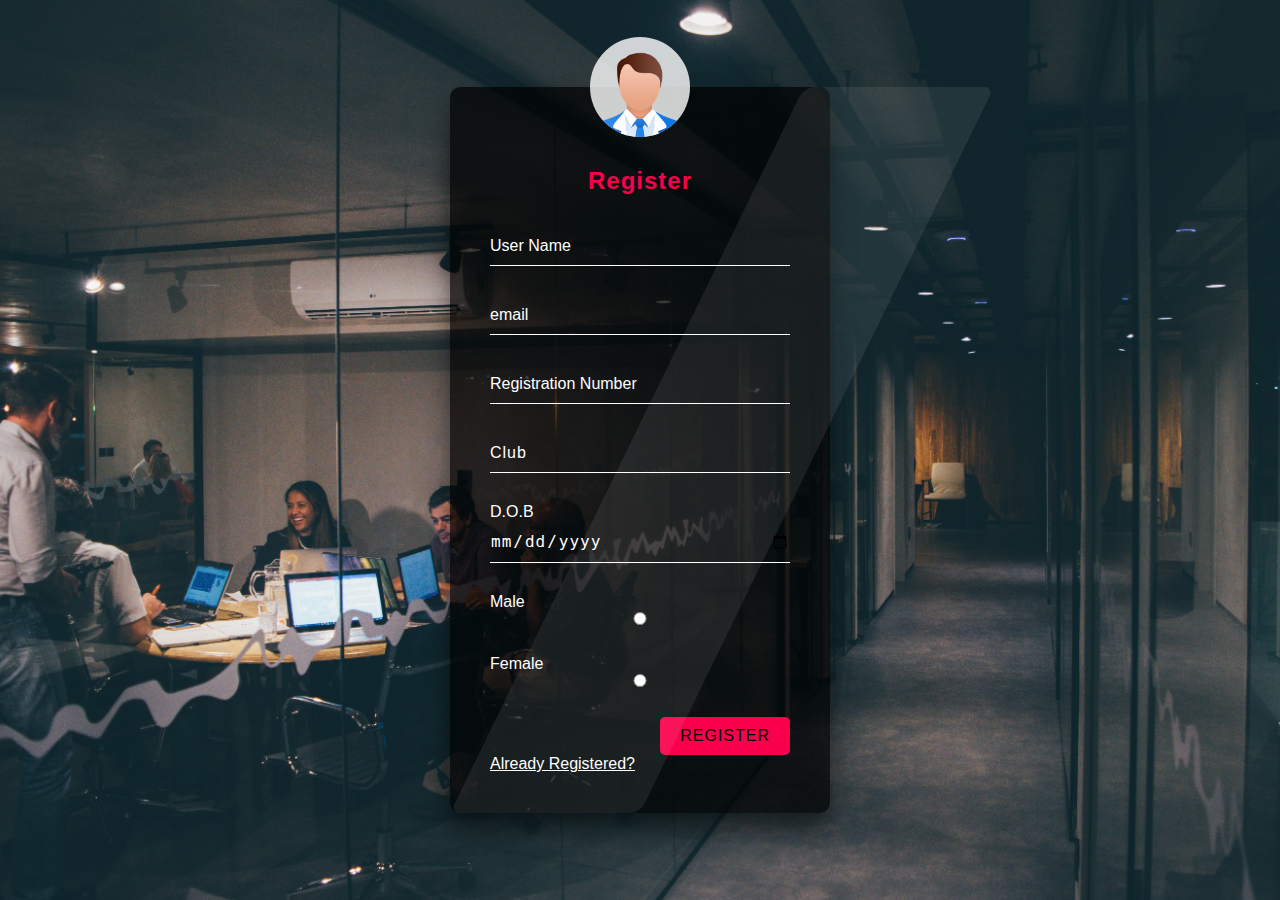
<file: Signup/signup.html>
<!DOCTYPE html>
<html lang="en">
<head>
  <meta charset="UTF-8">
  <meta name="viewport" content="width=device-width, initial-scale=1.0">
  <meta http-equiv="X-UA-Compatible" content="ie=edge">
  <link rel="stylesheet" href="style.css">
  <title>Registration Form</title>
</head>
<body>
  <div class="login-wrapper">
    <form action="" class="form">
      <img src="img/avatar.png" alt="">
      <h2>Register</h2>
      <div class="input-group">
        <input type="text" name="loginUser" id="loginUser" required>
        <label for="loginUser">User Name</label>
      </div>
      <div class="input-group">
        <input type="email" name="email" id="email" required>
        <label for="email">email</label>
      </div>
      <div class="input-group">
        <input type="text" name="Registration Number" id="Registration Number" required>
        <label for="Registration Number">Registration Number</label>
      </div>
      <div class="input-group">
        <input type="text" name="" list="Clubs" placeholder="Club">
        <datalist id="Clubs">
         
        <option>Debug club</option>
        <option>Aptinues club</option>
        <option>Sports club</option>
    </datalist>
      </div>
      <div class="input-group">
       <p>D.O.B <input type="date" name="date" id="date" required></p>
      </div>
      <div class="input-group">
       <p>Male <input type="radio" name="gender" id="Male" required></p>
       <p>Female <input type="radio" name="gender" id="Male" required></p> 
      </div>
      <b><input type="submit" value="Register" class="submit-btn"></b>
      <a href="#forgot-pw" class="forgot-pw">Already Registered?</a>
    </form>

    <div id="forgot-pw">
      <form action="" class="form">
        <a href="#" class="close">&times;</a>
        <h2>Reset Password</h2>
        <div class="input-group">
          <input type="email" name="email" id="email" required>
          <label for="email">Email</label>
        </div>
        <input type="submit" value="Submit" class="submit-btn">
      </form>
    </div>
  </div>
</body>
</html>
</file>
<file: Signup/style.css>
* {
    margin: 0;
    padding: 0;
    box-sizing: border-box;
  }
  body {
    background: url('img/bg.jpg') no-repeat center;
    background-size: cover;
    font-family: sans-serif;
  }
  .login-wrapper {
    height: 100vh;
    width: 100vw;
    display: flex;
    justify-content: center;
    align-items: center;
  }
  .form {
    position: relative;
    width: 100%;
    max-width: 380px;
    padding: 80px 40px 40px;
    background: rgba(0,0,0,0.7);
    border-radius: 10px;
    color: #fff;
    box-shadow: 0 15px 25px rgba(0,0,0,0.5);
  }
  .form::before {
    content:'';
    position: absolute;
    top: 0;
    left: 0;
    width: 50%;
    height: 100%;
    background: rgba(255,255,255, 0.08);
    transform: skewX(-26deg);
    transform-origin: bottom left;
    border-radius: 10px;
    pointer-events: none;
  }
  .form img {
    position: absolute;
    top: -50px;
    left: calc(50% - 50px);
    width: 100px;
    background: rgba(255,255,255, 0.8);
    border-radius: 50%;
  }
  .form h2 {
    text-align: center;
    letter-spacing: 1px;
    margin-bottom: 2rem;
    color: #f9004d;
  }
  .form .input-group {
    position: relative;
  }
  .form .input-group input {
    width: 100%;
    padding: 10px 0;
    font-size: 1rem;
    letter-spacing: 1px;
    margin-bottom: 30px;
    border: none;
    border-bottom: 1px solid #fff;
    outline: none;
    background-color: transparent;
    color: inherit;
  }
  .form .input-group label {
    position: absolute;
    top: 0;
    left: 0;
    padding: 10px 0;
    font-size: 1rem;
    pointer-events: none;
    transition: .3s ease-out;
  }
  .form .input-group input:focus + label,
  .form .input-group input:valid + label {
    transform: translateY(-18px);
    color: #f9004d;
    font-size: .8rem;
  }
  .submit-btn {
    display: block;
    margin-left: auto;
    border: none;
    outline: none;
    background: #f9004d;
    font-size: 1rem;
    text-transform: uppercase;
    letter-spacing: 1px;
    padding: 10px 20px;
    border-radius: 5px;
    cursor: pointer;
  }
  .forgot-pw {
    color: inherit;
  }
  
  #forgot-pw {
    position: absolute;
    display: flex;
    justify-content: center;
    align-items: center;
    top: 0;
    left: 0;
    right: 0;
    height: 0;
    z-index: 1;
    background: #fff;
    opacity: 0;
    transition: 0.6s;
  }
  #forgot-pw:target {
    height: 100%;
    opacity: 1;
  }
  .close {
    position: absolute;
    right: 1.5rem;
    top: 0.5rem;
    font-size: 2rem;
    font-weight: 900;
    text-decoration: none;
    color: inherit;
  }
  ::placeholder{
    color: white;
}
</file>
